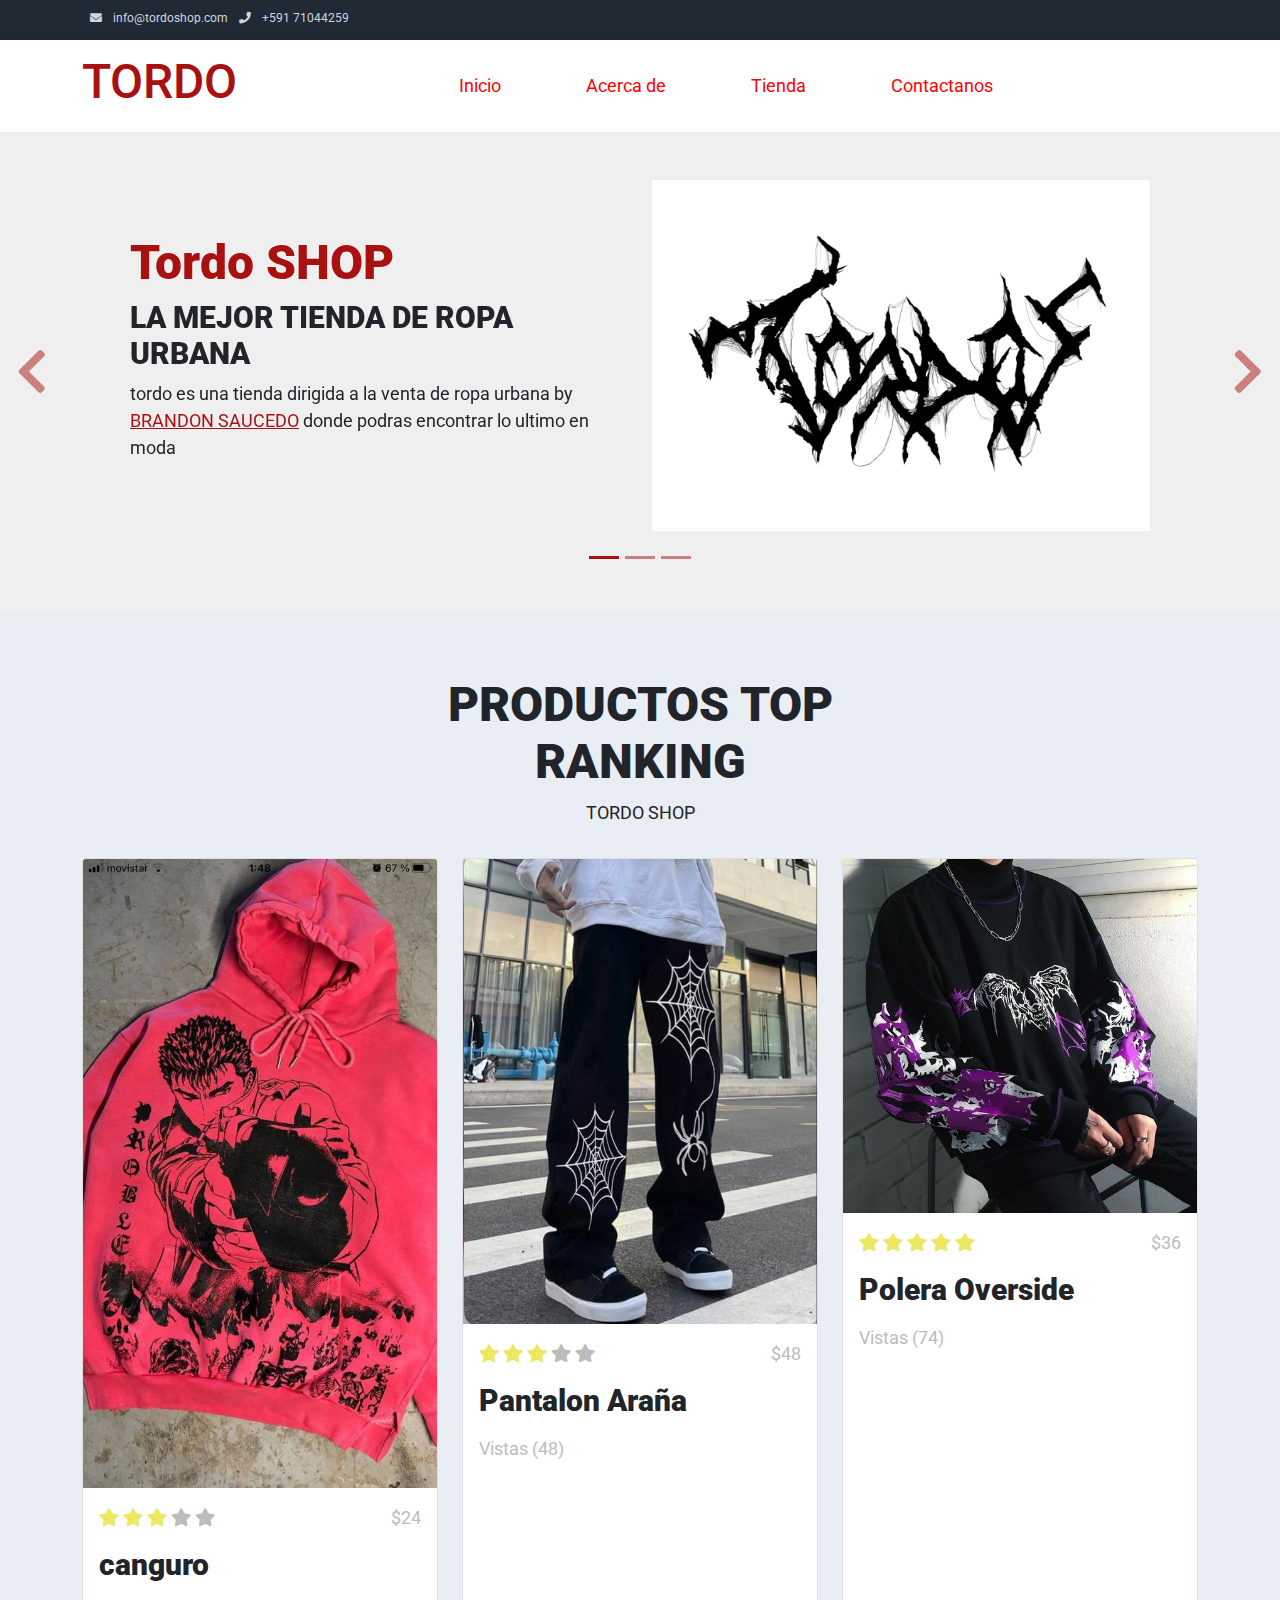
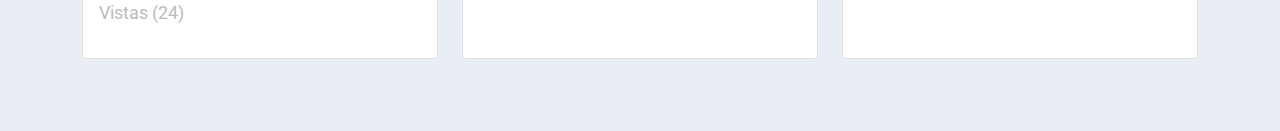
<file: actividad 2/index.html>
<!DOCTYPE html>
<html lang="en">

<head>
    <title>TORDO Shop</title>
    <meta charset="utf-8">
    <meta name="viewport" content="width=device-width, initial-scale=1">
<!-- logo-->
    <link rel="apple-touch-icon" href="assets/img/apple-icon.jpg">
    <link rel="shortcut icon" type="image/x-icon" href="assets/img/apple-icon.jpg">
<!-- estilo de pagina-->
    <link rel="stylesheet" href="assets/css/bootstrap.min.css">
    <link rel="stylesheet" href="assets/css/templatemo.css">
    <link rel="stylesheet" href="assets/css/custom.css">
    <link rel="stylesheet" href="https://fonts.googleapis.com/css2?family=Roboto:wght@100;200;300;400;500;700;900&display=swap">
    <link rel="stylesheet" href="assets/css/fontawesome.min.css">


</head>

<body>

    <!-- barra -->
    <nav class="navbar navbar-expand-lg bg-dark navbar-light d-none d-lg-block" id="templatemo_nav_top">
        <div class="container text-light">
            <div class="w-100 d-flex justify-content-between">
                <div>
                    <i class="fa fa-envelope mx-2"></i>
                    <a class="navbar-sm-brand text-light text-decoration-none" href="mailto:info@company.com">info@tordoshop.com</a>
                    <i class="fa fa-phone mx-2"></i>
                    <a class="navbar-sm-brand text-light text-decoration-none" href="https://wa.link/q2nle6">+591 71044259</a>
                </div>

            </div>
        </div>
    </nav>
    <!-- Close barra -->


    <!-- Header -->


    <nav class="navbar navbar-expand-lg navbar-light shadow">
        <div class="container d-flex justify-content-between align-items-center">

            <a class="navbar-brand text-success logo h1 align-self-center" href="index.html">
                TORDO
            </a>

            <button class="navbar-toggler border-0" type="button" data-bs-toggle="collapse" data-bs-target="#templatemo_main_nav" aria-controls="navbarSupportedContent" aria-expanded="false" aria-label="Toggle navigation">
                <span class="navbar-toggler-icon"></span>
            </button>

            <div class="align-self-center collapse navbar-collapse flex-fill  d-lg-flex justify-content-lg-between" id="templatemo_main_nav">
                <div class="flex-fill">
                    <ul class="nav navbar-nav d-flex justify-content-between mx-lg-auto">
                        <li class="nav-item">
                            <a class="nav-link" href="index.html">Inicio</a>
                        </li>
                        <li class="nav-item">
                            <a class="nav-link" href="about.html">Acerca de</a>
                        </li>
                        <li class="nav-item">
                            <a class="nav-link" href="tienda.html">Tienda</a>
                        </li>
                        <li class="nav-item">
                            <a class="nav-link" href="contact.html">Contactanos</a>
                        </li>
                    </ul>
                </div>
                <div class="navbar align-self-center d-flex">
                    <div class="d-lg-none flex-sm-fill mt-3 mb-4 col-7 col-sm-auto pr-3">
                        <div class="input-group">
                            <input type="text" class="form-control" id="inputMobileSearch" placeholder="Search ...">
                            <div class="input-group-text">
                                <i class="fa fa-fw fa-search"></i>
                            </div>
                        </div>
                    </div>
                </div>
              
            </div>

        </div>
    </nav>
  

    <!-- Modal -->

    <div class="modal fade bg-white" id="templatemo_search" tabindex="-1" role="dialog" aria-labelledby="exampleModalLabel" aria-hidden="true">
        <div class="modal-dialog modal-lg" role="document">
            <div class="w-100 pt-1 mb-5 text-right">
                <button type="button" class="btn-close" data-bs-dismiss="modal" aria-label="Close"></button>
            </div>
            <form action="" method="get" class="modal-content modal-body border-0 p-0">
                <div class="input-group mb-2">
                    <input type="text" class="form-control" id="inputModalSearch" name="q" placeholder="Search ...">
                    <button type="submit" class="input-group-text bg-success text-light">
                        <i class="fa fa-fw fa-search text-white"></i>
                    </button>
                </div>
            </form>
        </div>
    </div>



    <!-- BANNER-->
    <div id="template-mo-zay-hero-carousel" class="carousel slide" data-bs-ride="carousel">
        <ol class="carousel-indicators">
            <li data-bs-target="#template-mo-zay-hero-carousel" data-bs-slide-to="0" class="active"></li>
            <li data-bs-target="#template-mo-zay-hero-carousel" data-bs-slide-to="1"></li>
            <li data-bs-target="#template-mo-zay-hero-carousel" data-bs-slide-to="2"></li>
        </ol>
        <div class="carousel-inner">
            <div class="carousel-item active">
                <div class="container">
                    <div class="row p-5">
                        <div class="mx-auto col-md-8 col-lg-6 order-lg-last">
                            <img class="img-fluid" src="./assets/img/tordo.png" alt="">
                        </div>
                        <div class="col-lg-6 mb-0 d-flex align-items-center">
                            <div class="text-align-left align-self-center">
                                <h1 class="h1 text-success"><b>Tordo</b> SHOP</h1>
                                <h3 class="h2">LA MEJOR TIENDA DE ROPA URBANA</h3>
                                <p>
                                    tordo es una tienda dirigida a la venta de ropa urbana  by <a rel="sponsored" class="text-success" href="https://templatemo.com" target="_blank">BRANDON SAUCEDO</a>  
                                    donde podras encontrar lo ultimo en moda  <a rel="sponsored" class="text-success" href="https://stories.freepik.com/" target="_blank"></a>
                                    <a rel="sponsored" class="text-success" href="https://unsplash.com/" target="_blank"></a> 
                                    <a rel="sponsored" class="text-success" href="https://icons8.com/" target="_blank"></a>
                                </p>
                            </div>
                        </div>
                    </div>
                </div>
            </div>
            <div class="carousel-item">
                <div class="container">
                    <div class="row p-5">
                        <div class="mx-auto col-md-8 col-lg-6 order-lg-last">
                            <img class="img-fluid" src="./assets/img/conjunto.jpg" alt="">
                        </div>
                        <div class="col-lg-6 mb-0 d-flex align-items-center">
                            <div class="text-align-left">
                                <h1 class="h1">poleras con diseño de dark letering</h1>
                                <h3 class="h2">pantalones con estanpados </h3>
                                <p>
                                    la mejor ropa ambientada en la musica metal y trap. <strong></strong> con diseños 100% originales.
                                </p>
                            </div>
                        </div>
                    </div>
                </div>
            </div>
            <div class="carousel-item">
                <div class="container">
                    <div class="row p-5">
                        <div class="mx-auto col-md-8 col-lg-6 order-lg-last">
                            <img class="img-fluid" src="./assets/img/canguro.jpg" alt="">
                        </div>
                        <div class="col-lg-6 mb-0 d-flex align-items-center">
                            <div class="text-align-left">
                                <h1 class="h1">en stock el ultimo merchandising</h1>
                                <h3 class="h2">si quieres la ropa para el ultimo concierto solo en TORDO shop </h3>
                                <p>
                                    se hacen envios a todo el pais
                                </p>
                            </div>
                        </div>
                    </div>
                </div>
            </div>
        </div>
        <a class="carousel-control-prev text-decoration-none w-auto ps-3" href="#template-mo-zay-hero-carousel" role="button" data-bs-slide="prev">
            <i class="fas fa-chevron-left"></i>
        </a>
        <a class="carousel-control-next text-decoration-none w-auto pe-3" href="#template-mo-zay-hero-carousel" role="button" data-bs-slide="next">
            <i class="fas fa-chevron-right"></i>
        </a>
    </div>
    <!-- FIN DEL BANNER-->


    <!-- RANKING -->
    <section class="bg-light">
        <div class="container py-5">
            <div class="row text-center py-3">
                <div class="col-lg-6 m-auto">
                    <h1 class="h1">PRODUCTOS TOP RANKING</h1>
                    <p>
                       TORDO SHOP
                    </p>
                </div>
            </div>
            <div class="row">
                <div class="col-12 col-md-4 mb-4">
                    <div class="card h-100">
                        <a href="tienda.html">
                            <img src="./assets/img/canguro 3 2.jpg" class="card-img-top" alt="...">
                        </a>
                        <div class="card-body">
                            <ul class="list-unstyled d-flex justify-content-between">
                                <li>
                                    <i class="text-warning fa fa-star"></i>
                                    <i class="text-warning fa fa-star"></i>
                                    <i class="text-warning fa fa-star"></i>
                                    <i class="text-muted fa fa-star"></i>
                                    <i class="text-muted fa fa-star"></i>
                                </li>
                                <li class="text-muted text-right">$24</li>
                            </ul>
                            <a href="tienda.html" class="h2 text-decoration-none text-dark">canguro</a>
                            <p class="card-text">
                                 
                            </p>
                            <p class="text-muted">Vistas (24)</p>
                        </div>
                    </div>
                </div>
                <div class="col-12 col-md-4 mb-4">
                    <div class="card h-100">
                        <a href="tienda.html">
                            <img src="./assets/img/cata3.jpg" class="card-img-top" alt="...">
                        </a>
                        <div class="card-body">
                            <ul class="list-unstyled d-flex justify-content-between">
                                <li>
                                    <i class="text-warning fa fa-star"></i>
                                    <i class="text-warning fa fa-star"></i>
                                    <i class="text-warning fa fa-star"></i>
                                    <i class="text-muted fa fa-star"></i>
                                    <i class="text-muted fa fa-star"></i>
                                </li>
                                <li class="text-muted text-right">$48</li>
                            </ul>
                            <a href="tienda.html" class="h2 text-decoration-none text-dark">Pantalon Araña</a>
                            <p class="card-text">
                                 
                            </p>
                            <p class="text-muted">Vistas (48)</p>
                        </div>
                    </div>
                </div>
                <div class="col-12 col-md-4 mb-4">
                    <div class="card h-100">
                        <a href="tienda.html">
                            <img src="./assets/img/cata4.jpg" class="card-img-top" alt="...">
                        </a>
                        <div class="card-body">
                            <ul class="list-unstyled d-flex justify-content-between">
                                <li>
                                    <i class="text-warning fa fa-star"></i>
                                    <i class="text-warning fa fa-star"></i>
                                    <i class="text-warning fa fa-star"></i>
                                    <i class="text-warning fa fa-star"></i>
                                    <i class="text-warning fa fa-star"></i>
                                </li>
                                <li class="text-muted text-right">$36</li>
                            </ul>
                            <a href="tienda.html" class="h2 text-decoration-none text-dark">Polera Overside</a>
                            <p class="card-text">
                                 
                            </p>
                            <p class="text-muted">Vistas (74)</p>
                        </div>
                    </div>
                </div>
            </div>
        </div>
    </section>
   

    <!-- Script -->
    <script src="assets/js/jquery-1.11.0.min.js"></script>
    <script src="assets/js/jquery-migrate-1.2.1.min.js"></script>
    <script src="assets/js/bootstrap.bundle.min.js"></script>
    <script src="assets/js/templatemo.js"></script>
    <script src="assets/js/custom.js"></script>
    <!-- Script -->
</body>

</html>
</file>
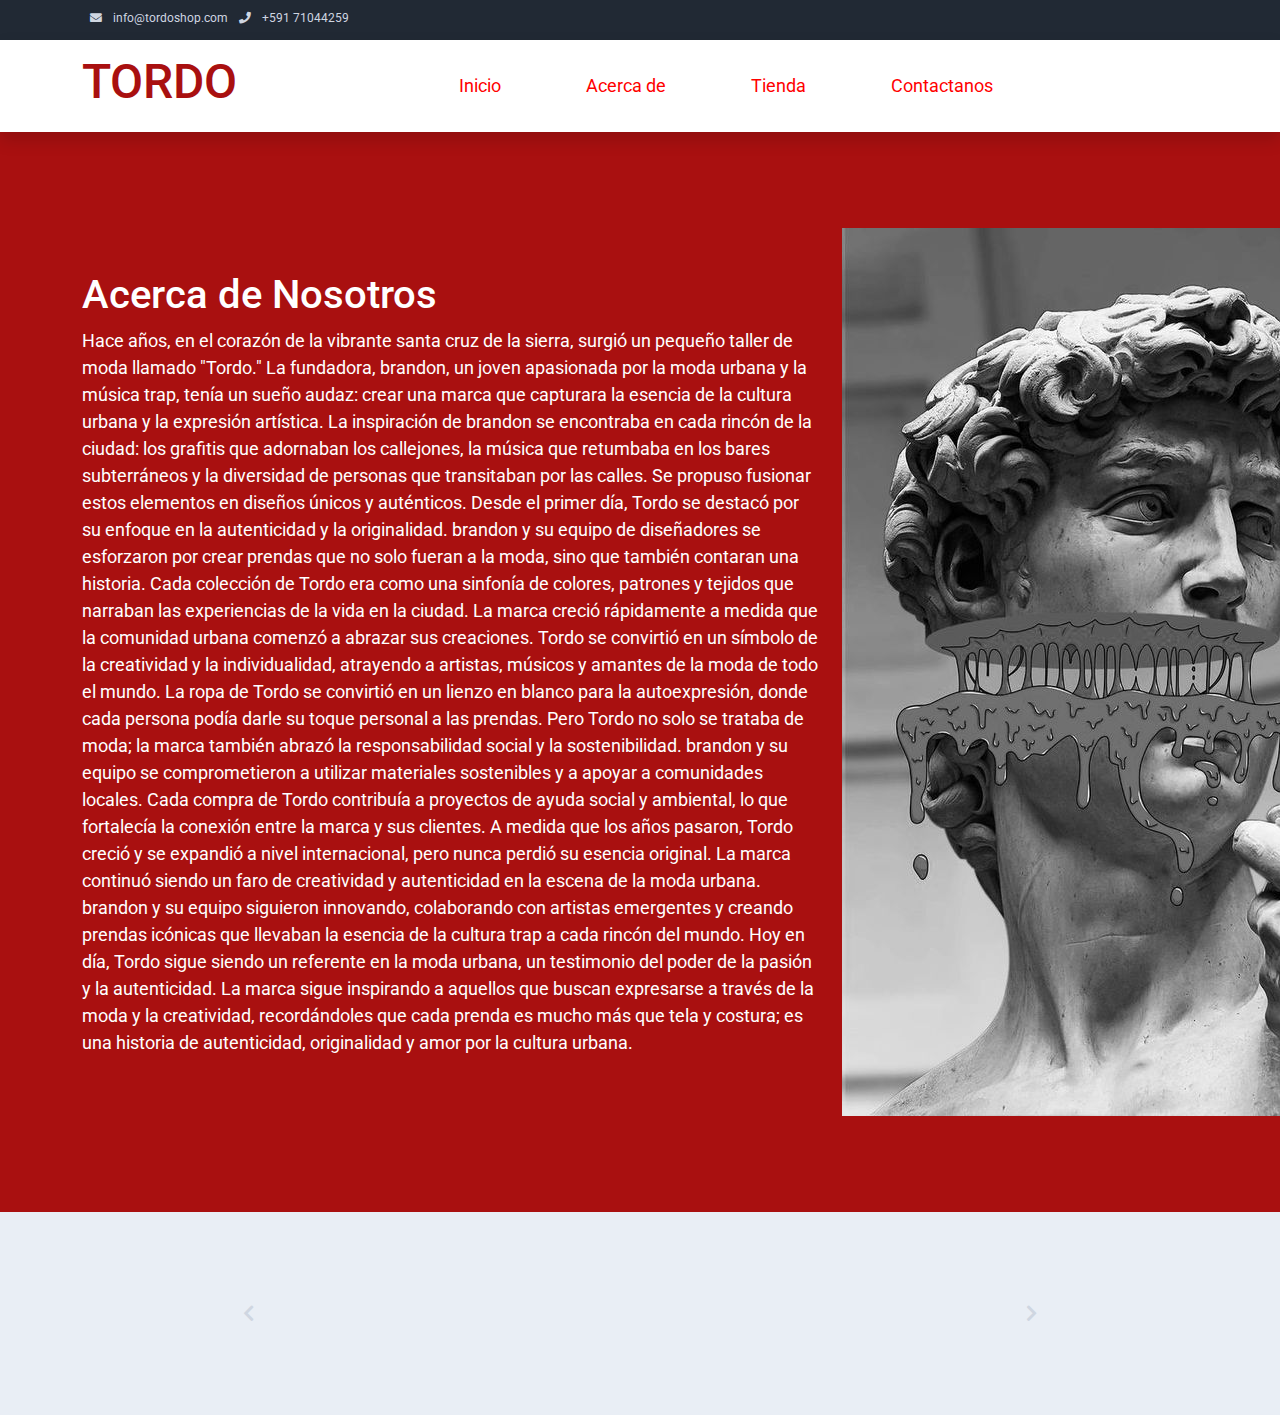
<file: actividad 2/about.html>
<!DOCTYPE html>
<html lang="en">

<head>
    <title>TORDO Shop - Acerca de</title>
    <meta charset="utf-8">
    <meta name="viewport" content="width=device-width, initial-scale=1">

    <link rel="apple-touch-icon" href="assets/img/apple-icon.jpg">
    <link rel="shortcut icon" type="image/x-icon" href="assets/img/apple-icon.jpg">

    <link rel="stylesheet" href="assets/css/bootstrap.min.css">
    <link rel="stylesheet" href="assets/css/templatemo.css">
    <link rel="stylesheet" href="assets/css/custom.css">

    <!-- Load fonts style after rendering the layout styles -->
    <link rel="stylesheet" href="https://fonts.googleapis.com/css2?family=Roboto:wght@100;200;300;400;500;700;900&display=swap">
    <link rel="stylesheet" href="assets/css/fontawesome.min.css">
<!--
    


-->
</head>

<body>
    <!-- Start Top Nav -->
    <nav class="navbar navbar-expand-lg bg-dark navbar-light d-none d-lg-block" id="templatemo_nav_top">
        <div class="container text-light">
            <div class="w-100 d-flex justify-content-between">
                <div>
                    <i class="fa fa-envelope mx-2"></i>
                    <a class="navbar-sm-brand text-light text-decoration-none" href="mailto:info@company.com">info@tordoshop.com</a>
                    <i class="fa fa-phone mx-2"></i>
                    <a class="navbar-sm-brand text-light text-decoration-none" href="https://wa.link/q2nle6">+591 71044259</a>
                </div>
            </div>
        </div>
    </nav>
    <!-- Close Top Nav -->


    <!-- Header -->
    <nav class="navbar navbar-expand-lg navbar-light shadow">
        <div class="container d-flex justify-content-between align-items-center">

            <a class="navbar-brand text-success logo h1 align-self-center" href="index.html">
               TORDO
            </a>

            <button class="navbar-toggler border-0" type="button" data-bs-toggle="collapse" data-bs-target="#templatemo_main_nav" aria-controls="navbarSupportedContent" aria-expanded="false" aria-label="Toggle navigation">
                <span class="navbar-toggler-icon"></span>
            </button>

            <div class="align-self-center collapse navbar-collapse flex-fill  d-lg-flex justify-content-lg-between" id="templatemo_main_nav">
                <div class="flex-fill">
                    <ul class="nav navbar-nav d-flex justify-content-between mx-lg-auto">
                        <li class="nav-item">
                            <a class="nav-link" href="index.html">Inicio</a>
                        </li>
                        <li class="nav-item">
                            <a class="nav-link" href="about.html">Acerca de</a>
                        </li>
                        <li class="nav-item">
                            <a class="nav-link" href="tienda.html">Tienda</a>
                        </li>
                        <li class="nav-item">
                            <a class="nav-link" href="contact.html">Contactanos</a>
                        </li>
                    </ul>
                </div>
                <div class="navbar align-self-center d-flex">
                    <div class="d-lg-none flex-sm-fill mt-3 mb-4 col-7 col-sm-auto pr-3">
                        <div class="input-group">
                            <input type="text" class="form-control" id="inputMobileSearch" placeholder="Search ...">
                            <div class="input-group-text">
                                <i class="fa fa-fw fa-search"></i>
                            </div>
                        </div>
                    </div>
                   
                </div>
            </div>

        </div>
    </nav>
    <!-- Close Header -->

    <!-- Modal -->
    <div class="modal fade bg-white" id="templatemo_search" tabindex="-1" role="dialog" aria-labelledby="exampleModalLabel" aria-hidden="true">
        <div class="modal-dialog modal-lg" role="document">
            <div class="w-100 pt-1 mb-5 text-right">
                <button type="button" class="btn-close" data-bs-dismiss="modal" aria-label="Close"></button>
            </div>
            <form action="" method="get" class="modal-content modal-body border-0 p-0">
                <div class="input-group mb-2">
                    <input type="text" class="form-control" id="inputModalSearch" name="q" placeholder="Search ...">
                    <button type="submit" class="input-group-text bg-success text-light">
                        <i class="fa fa-fw fa-search text-white"></i>
                    </button>
                </div>
            </form>
        </div>
    </div>



    <section class="bg-success py-5">
        <div class="container">
            <div class="row align-items-center py-5">
                <div class="col-md-8 text-white">
                    <h1>Acerca de Nosotros</h1>
                    <p>
                        Hace años, en el corazón de la vibrante santa cruz de la sierra, surgió un pequeño taller de moda llamado "Tordo." La fundadora, brandon, un joven apasionada por la moda urbana y la música trap, tenía un sueño audaz: crear una marca que capturara la esencia de la cultura urbana y la expresión artística.

La inspiración de brandon se encontraba en cada rincón de la ciudad: los grafitis que adornaban los callejones, la música que retumbaba en los bares subterráneos y la diversidad de personas que transitaban por las calles. Se propuso fusionar estos elementos en diseños únicos y auténticos.

Desde el primer día, Tordo se destacó por su enfoque en la autenticidad y la originalidad. brandon y su equipo de diseñadores se esforzaron por crear prendas que no solo fueran a la moda, sino que también contaran una historia. Cada colección de Tordo era como una sinfonía de colores, patrones y tejidos que narraban las experiencias de la vida en la ciudad.

La marca creció rápidamente a medida que la comunidad urbana comenzó a abrazar sus creaciones. Tordo se convirtió en un símbolo de la creatividad y la individualidad, atrayendo a artistas, músicos y amantes de la moda de todo el mundo. La ropa de Tordo se convirtió en un lienzo en blanco para la autoexpresión, donde cada persona podía darle su toque personal a las prendas.

Pero Tordo no solo se trataba de moda; la marca también abrazó la responsabilidad social y la sostenibilidad. brandon y su equipo se comprometieron a utilizar materiales sostenibles y a apoyar a comunidades locales. Cada compra de Tordo contribuía a proyectos de ayuda social y ambiental, lo que fortalecía la conexión entre la marca y sus clientes.

A medida que los años pasaron, Tordo creció y se expandió a nivel internacional, pero nunca perdió su esencia original. La marca continuó siendo un faro de creatividad y autenticidad en la escena de la moda urbana. brandon y su equipo siguieron innovando, colaborando con artistas emergentes y creando prendas icónicas que llevaban la esencia de la cultura trap a cada rincón del mundo.

Hoy en día, Tordo sigue siendo un referente en la moda urbana, un testimonio del poder de la pasión y la autenticidad. La marca sigue inspirando a aquellos que buscan expresarse a través de la moda y la creatividad, recordándoles que cada prenda es mucho más que tela y costura; es una historia de autenticidad, originalidad y amor por la cultura urbana.
                    </p>
                </div>
                <div class="col-md-4">
                    <img src="assets/img/deaah.jpg" alt="About Hero">
                </div>
            </div>
        </div>
    </section>
    <!-- Close Banner -->

    

    <!-- Start Brands -->
    <section class="bg-light py-5">
        <div class="container my-4">
            <div class="row text-center py-3">

                <div class="col-lg-9 m-auto tempaltemo-carousel">
                    <div class="row d-flex flex-row">
                        <!--Controls-->
                        <div class="col-1 align-self-center">
                            <a class="h1" href="#templatemo-slide-brand" role="button" data-bs-slide="prev">
                                <i class="text-light fas fa-chevron-left"></i>
                            </a>
                        </div>
                        <!--End Controls-->

                        <!--Carousel Wrapper-->
                        <div class="col">
                            <div class="carousel slide carousel-multi-item pt-2 pt-md-0" id="templatemo-slide-brand" data-bs-ride="carousel">
                                <!--Slides-->
                                <div class="carousel-inner product-links-wap" role="listbox">

                                    <!--First slide-->
                                    
                                    <!--End Third slide-->

                                </div>
                                <!--End Slides-->
                            </div>
                        </div>
                        <!--End Carousel Wrapper-->

                        <!--Controls-->
                        <div class="col-1 align-self-center">
                            <a class="h1" href="#templatemo-slide-brand" role="button" data-bs-slide="next">
                                <i class="text-light fas fa-chevron-right"></i>
                            </a>
                        </div>
                        <!--End Controls-->
                    </div>
                </div>
            </div>
        </div>
    </section>
    <!--End Brands-->


    <!-- Start Footer -->
    
    <!-- End Footer -->

    <!-- Start Script -->
    <script src="assets/js/jquery-1.11.0.min.js"></script>
    <script src="assets/js/jquery-migrate-1.2.1.min.js"></script>
    <script src="assets/js/bootstrap.bundle.min.js"></script>
    <script src="assets/js/templatemo.js"></script>
    <script src="assets/js/custom.js"></script>
    <!-- End Script -->
</body>

</html>
</file>
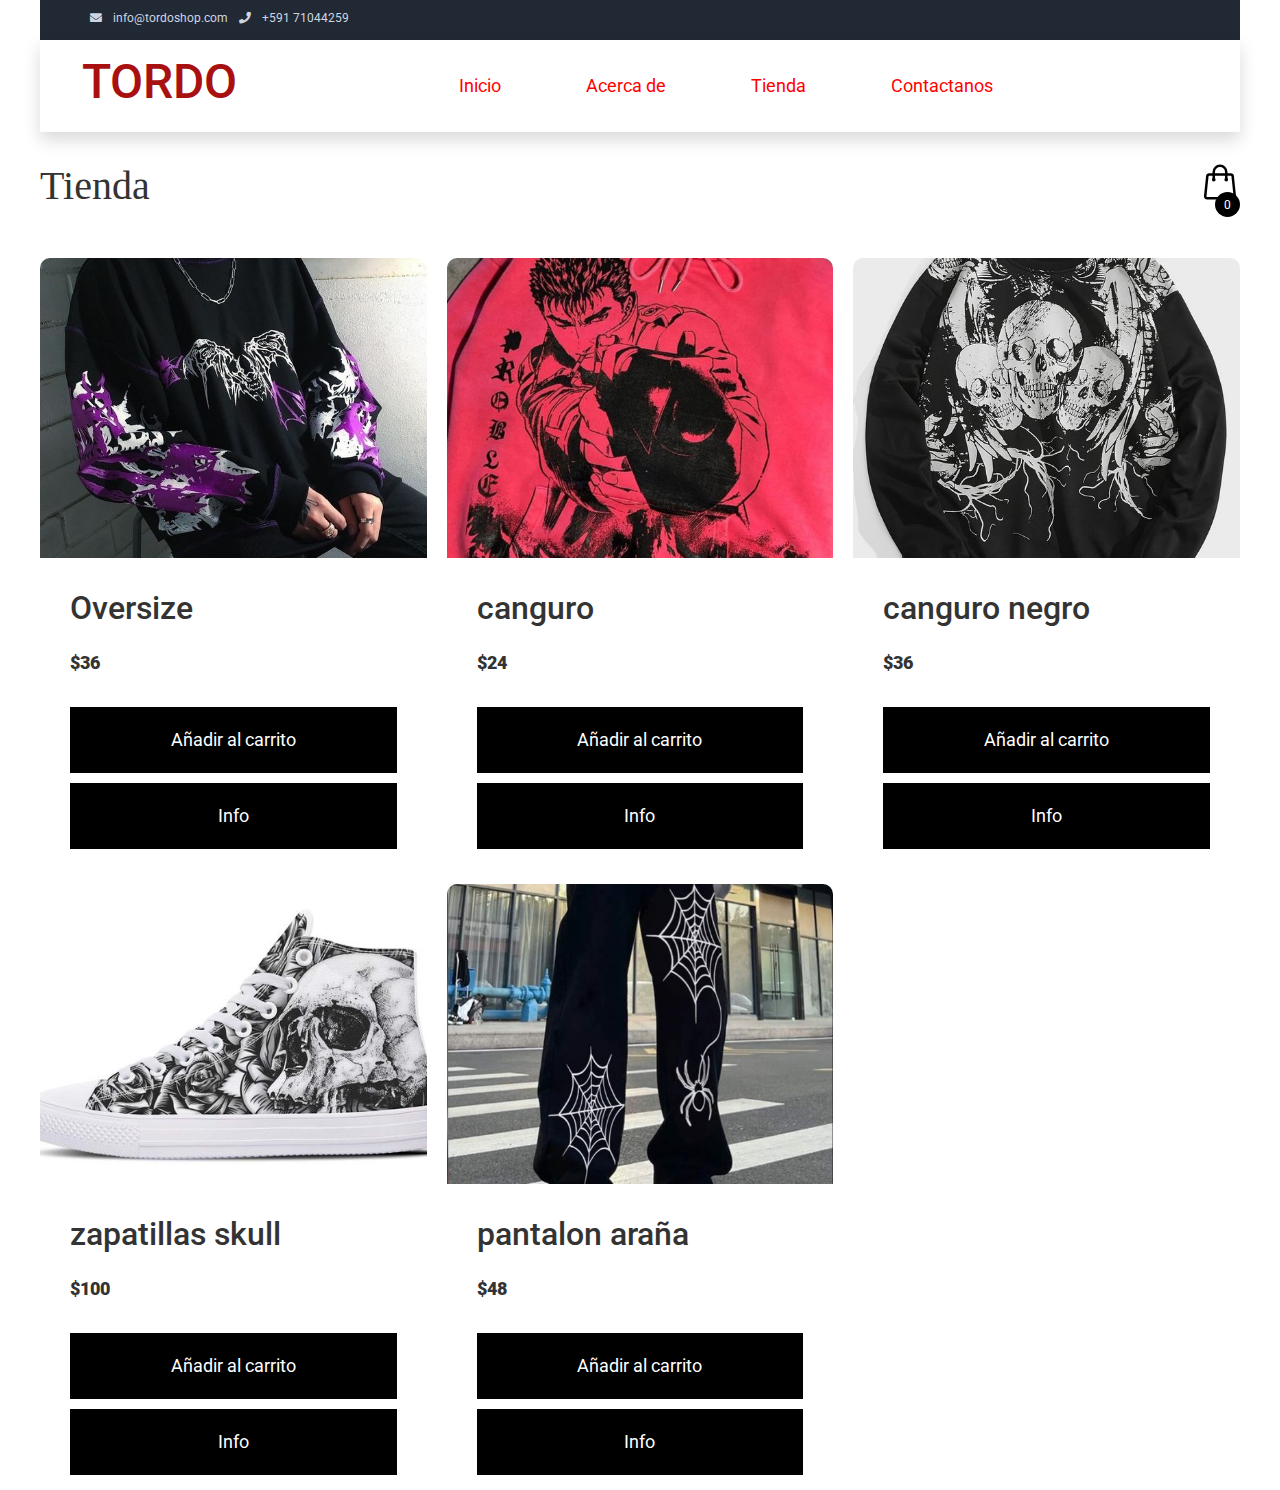
<file: actividad 2/tienda.html>
<!DOCTYPE html>
<html lang="en">
	<head>
		<meta charset="UTF-8" />
		<meta http-equiv="X-UA-Compatible" content="IE=edge" />
		<meta
			name="viewport"
			content="width=device-width, initial-scale=1.0"
		/>
		<!-- LINKS DE CSS-->
		<title>tordo</title>
		<link rel="stylesheet" href="assets/css/bootstrap.min.css">
		<link rel="stylesheet" href="assets/css/templatemo.css">
		<link rel="stylesheet" href="https://fonts.googleapis.com/css2?family=Roboto:wght@100;200;300;400;500;700;900&display=swap">
		<link rel="stylesheet" href="assets/css/fontawesome.min.css">
		
		<link rel="stylesheet" href="assets/css/tienda.css" />
	</head>
	<body>
		<!-- BARRA-->
		<nav class="navbar navbar-expand-lg bg-dark navbar-light d-none d-lg-block" id="templatemo_nav_top">
			<div class="container text-light">
				<div class="w-100 d-flex justify-content-between">
					<div>
						<i class="fa fa-envelope mx-2"></i>
						<a class="navbar-sm-brand text-light text-decoration-none" href="mailto:info@company.com">info@tordoshop.com</a>
						<i class="fa fa-phone mx-2"></i>
						<a class="navbar-sm-brand text-light text-decoration-none" href="https://wa.link/q2nle6">+591 71044259</a>
					</div>

				</div>
			</div>
		</nav>
		<nav class="navbar navbar-expand-lg navbar-light shadow">
			<div class="container d-flex justify-content-between align-items-center">
	
				<a class="navbar-brand text-success logo h1 align-self-center" href="index.html">
				   TORDO
				</a>
	
				<button class="navbar-toggler border-0" type="button" data-bs-toggle="collapse" data-bs-target="#templatemo_main_nav" aria-controls="navbarSupportedContent" aria-expanded="false" aria-label="Toggle navigation">
					<span class="navbar-toggler-icon"></span>
				</button>
	
				<div class="align-self-center collapse navbar-collapse flex-fill  d-lg-flex justify-content-lg-between" id="templatemo_main_nav">
					<div class="flex-fill">
						<ul class="nav navbar-nav d-flex justify-content-between mx-lg-auto">
							<li class="nav-item">
								<a class="nav-link" href="index.html">Inicio</a>
							</li>
							<li class="nav-item">
								<a class="nav-link" href="about.html">Acerca de</a>
							</li>
							<li class="nav-item">
								<a class="nav-link" href="tienda.html">Tienda</a>
							</li>
							<li class="nav-item">
								<a class="nav-link" href="contact.html">Contactanos</a>
							</li>
						</ul>
					</div>
					<div class="navbar align-self-center d-flex">
						<div class="d-lg-none flex-sm-fill mt-3 mb-4 col-7 col-sm-auto pr-3">
							<div class="input-group">
								<input type="text" class="form-control" id="inputMobileSearch" placeholder="Search ...">
								<div class="input-group-text">
									<i class="fa fa-fw fa-search"></i>
								</div>
							</div>
						</div>

					</div>
				</div>
	
			</div>
		</nav>	
		<!-- Close Header -->
	
		<!-- Modal -->
		<div class="modal fade bg-white" id="templatemo_search" tabindex="-1" role="dialog" aria-labelledby="exampleModalLabel" aria-hidden="true">
			<div class="modal-dialog modal-lg" role="document">
				<div class="w-100 pt-1 mb-5 text-right">
					<button type="button" class="btn-close" data-bs-dismiss="modal" aria-label="Close"></button>
				</div>
				<form action="" method="get" class="modal-content modal-body border-0 p-0">
					<div class="input-group mb-2">
						<input type="text" class="form-control" id="inputModalSearch" name="q" placeholder="Search ...">
						<button type="submit" class="input-group-text bg-success text-light">
							<i class="fa fa-fw fa-search text-white"></i>
						</button>
					</div>
				</form>
			</div>
		</div>
		<header>
			<!-- CONTENIDO DE TIENDA-->
			<h1>Tienda</h1>

			<div class="container-icon">
				<div class="container-cart-icon">
					<svg
						xmlns="http://www.w3.org/2000/svg"
						fill="none"
						viewBox="0 0 24 24"
						stroke-width="1.5"
						stroke="currentColor"
						class="icon-cart"
					>
						<path
							stroke-linecap="round"
							stroke-linejoin="round"
							d="M15.75 10.5V6a3.75 3.75 0 10-7.5 0v4.5m11.356-1.993l1.263 12c.07.665-.45 1.243-1.119 1.243H4.25a1.125 1.125 0 01-1.12-1.243l1.264-12A1.125 1.125 0 015.513 7.5h12.974c.576 0 1.059.435 1.119 1.007zM8.625 10.5a.375.375 0 11-.75 0 .375.375 0 01.75 0zm7.5 0a.375.375 0 11-.75 0 .375.375 0 01.75 0z"
						/>
					</svg>
					<div class="count-products">
						<span id="contador-productos">0</span>
					</div>
				</div>

				<div class="container-cart-products hidden-cart">
					<div class="row-product hidden">
						<div class="cart-product">
                            
							<div class="info-cart-product">
								
								<span class="cantidad-producto-carrito">1</span>
								<p class="titulo-producto-carrito">Oversize</p>
								<span class="precio-producto-carrito">$80</span>
                                
							</div>
							
							<svg
								xmlns="http://www.w3.org/2000/svg"
								fill="none"
								viewBox="0 0 24 24"
								stroke-width="1.5"
								stroke="currentColor"
								class="icon-close"
							>
								<path
									stroke-linecap="round"
									stroke-linejoin="round"
									d="M6 18L18 6M6 6l12 12"
								/>
							</svg>
						</div>
					</div>

					<div class="cart-total hidden">
						<h3>Total:</h3>
						<span class="total-pagar">$200</span>
						<button class="btn-comprar">Comprar</button>
					</div>
					<p class="cart-empty">El carrito está vacío</p>
				</div>
			</div>
		</header>
		<div class="container-items">
			<div class="item">
				<figure>
					<img
						src="assets/img/cata4.jpg"
						alt="producto"
					/>
				</figure>
				<div class="info-product">
					<h2>Oversize</h2>
					<p class="price">$36</p>
					<button class="btn-add-cart">Añadir al carrito</button>
					<button class="btn-info" data-product="Oversize">Info</button>
					
				</div>
			</div>
			<div class="item">
				<figure>
					<img
						src="assets/img/canguro 3 2.jpg"
						alt="producto"
					/>
				</figure>
				<div class="info-product">
					<h2>canguro</h2>
					<p class="price">$24</p>
					<button class="btn-add-cart">Añadir al carrito</button>
					<button class="btn-info" data-product="canguro">Info</button>
				</div>
			</div>
			<div class="item">
				<figure>
					<img
						src="assets/img/canguro2.jpg"
						alt="producto"
					/>
				</figure>
				<div class="info-product">
					<h2>canguro negro</h2>
					<p class="price">$36</p>
					<button class="btn-add-cart">Añadir al carrito</button>
					<button class="btn-info" data-product="canguro2">Info</button>
				</div>
			</div>
			<div class="item">
				<figure>
					<img
						src="assets/img/zapas.jpg"
						alt="producto"
					/>
				</figure>
				<div class="info-product">
					<h2>zapatillas skull</h2>
					<p class="price">$100</p>
					<button class="btn-add-cart">Añadir al carrito</button>
					<button class="btn-info" data-product="zapas">Info</button>
				</div>
			</div>
			<div class="item">
				<figure>
					<img
						src="assets/img/cata3.jpg"
						alt="producto"
					/>
				</figure>
				<div class="info-product">
					<h2>pantalon araña</h2>
					<p class="price">$48</p>
					<button class="btn-add-cart">Añadir al carrito</button>
					<!-- ID PARA PRODUCTO -->
					<button class="btn-info" data-product="pantalon-araña">Info</button>
				</div>
			</div>
<!-- Formulario en el modal -->
<!-- ID PARA MODAL -->
<div id="modal-pantalon-araña" class="modal">
    <div class="modal-content">
        <span class="close">&times;</span>
		<!-- ID PARA FROMULARIO -->
        <div id="pantalon-araña-form" class="hidden-form">
            <!-- Contenido del formulario -->
			<form class="formulario-producto">
				<p class="producto-precio">pantalon araña</p>
                <div class="text-center">
                    <img src="assets/img/cata3.jpg" alt="pantalon-araña" class="producto-imagen">
                </div>
                <p class="producto-precio">Precio: $48</p>
                <p class="producto-descripcion">Descripción: "Este pantalón araña es una pieza de moda única que combina estilo y comodidad de una manera excepcional. Inspirado en la estética de las arañas y su intrincada red de telarañas, este pantalón presenta un diseño innovador que cautiva la atención de todos los presentes. Confeccionado con tejidos de alta calidad, este pantalón ofrece una sensación de suavidad y ligereza al usarlo. Su corte moderno y ajustado realza la silueta, mientras que su estampado de telaraña añade un toque de misterio y sofisticación. Perfecto para ocasiones casuales o para destacar en eventos nocturnos, este pantalón araña te brinda un estilo único y audaz que no pasará desapercibido."</p>
			</form>
        </div>
    </div>
</div>
<div id="modal-Oversize" class="modal">
    <div class="modal-content">
        <span class="close">&times;</span>
        <div id="Oversize-form" class="hidden-form">
            <!-- Contenido del formulario -->
			<form class="formulario-producto">
				<p class="producto-precio">canguro oversize</p>
                <div class="text-center">
                    <img src="assets/img/cata4.jpg" alt="Oversize" class="producto-imagen">
                </div>
                <p class="producto-precio">Precio: $36</p>
                <p class="producto-descripcion">Descripción: "Este oversize inspirado en el manga Berserk es una pieza única que captura la esencia oscura y épica de la obra. Confeccionado con materiales de alta calidad y un diseño vanguardista, este oversize te brinda un estilo audaz y distintivo. Su diseño extragrande y holgado ofrece una comodidad incomparable, mientras que su estampado impactante evoca la atmósfera única de Berserk. Con detalles cuidadosamente elaborados y una atención meticulosa a los acabados, este oversize es una declaración de moda que no pasará desapercibida. Ya sea que desees expresar tu amor por el manga o simplemente busques un look urbano y llamativo, este oversize de Berserk es la elección perfecta para destacar en cualquier ocasión."</p>
			</form>
        </div>
    </div>
</div>
			
<div id="modal-canguro" class="modal">
    <div class="modal-content">
        <span class="close">&times;</span>
        <div id="canguro-form" class="hidden-form">
            <!-- Contenido del formulario -->
			<form class="formulario-producto">
				<p class="producto-precio">canguro</p>
                <div class="text-center">
                    <img src="assets/img/canguro 3 2.jpg" alt="canguro" class="producto-imagen">
                </div>
                <p class="producto-precio">Precio: $24</p>
                <p class="producto-descripcion">Descripción: "Este canguro es el accesorio perfecto para tus actividades diarias. Con un diseño versátil y funcional, este canguro te ofrece comodidad y estilo en cada paso que des. Su diseño ligero y compacto te permite llevar tus pertenencias esenciales de forma cómoda y práctica, mientras que su construcción duradera garantiza una larga vida útil. Con múltiples compartimentos y un diseño ergonómico, este canguro se adapta perfectamente a tus necesidades diarias, ya sea para pasear por la ciudad, hacer deporte o viajar. Disponible en una variedad de colores, este canguro es el complemento ideal para cualquier outfit casual. ¡Hazlo parte de tu estilo urbano y lleva contigo todo lo que necesitas con facilidad y estilo!"</p>
			</form>	
        </div>
    </div>
</div>
<div id="modal-zapas" class="modal">
    <div class="modal-content">
        <span class="close">&times;</span>
        <div id="zapas-form" class="hidden-form">
            <!-- Contenido del formulario -->
			<form class="formulario-producto">
				<p class="producto-precio">zapatillas skull</p>
                <div class="text-center">
                    <img src="assets/img/zapas.jpg" alt="zapas" class="producto-imagen">
                </div>
                <p class="producto-precio">Precio: $100</p>
                <p class="producto-descripcion">Descripción: "Las zapatillas 'Skull' son el complemento perfecto para tu estilo urbano. Confeccionadas con materiales de alta calidad y un diseño moderno, estas zapatillas destacan por su comodidad y durabilidad. Su suela resistente y su amortiguación proporcionan un paso seguro y cómodo en cualquier terreno. Ya sea para un día de paseo por la ciudad o para tus sesiones de entrenamiento, las zapatillas 'Skull' son la elección ideal para destacar con estilo y confort."</p>
			</form>	
        </div>
    </div>
</div>
<div id="modal-canguro2" class="modal">
    <div class="modal-content">
        <span class="close">&times;</span>
        <div id="canguro2-form" class="hidden-form">
            <!-- Contenido del formulario -->
           <form class="formulario-producto">
			<p class="producto-precio">canguro negro skull</p>
                <div class="text-center">
                    <img src="assets/img/canguro2.jpg" alt="canguro2" class="producto-imagen">
                </div>
                <p class="producto-precio">Precio: $36</p>
                <p class="producto-descripcion">Descripción: "Este canguro negro con calaveras es la combinación perfecta entre estilo y actitud. Con un diseño único que destaca por sus estampados de calaveras, este canguro añade un toque de rebeldía a tu look urbano. Fabricado con materiales de alta calidad, ofrece comodidad y resistencia para acompañarte en tus aventuras diarias. Su amplio espacio y múltiples compartimentos te permiten llevar tus pertenencias de forma organizada y segura. Sé el centro de atención con este canguro que refleja tu personalidad audaz y auténtica."</p>
			</form>	
		</div>
    </div>
</div>
			
		</div>
	<!-- SCRIPT-->
		<script src="assets/js/tienda.js"></script>
		<script src="assets/js/bootstrap.bundle.min.js"></script>
	</body>
</html>
</file>
<file: actividad 2/assets/css/templatemo.css>
/*

TemplateMo 559 Zay Shop

https://templatemo.com/tm-559-zay-shop

---------------------------------------------
Table of contents
------------------------------------------------
1. Typography
2. General
3. Nav
4. Hero Carousel
5. Accordion
6. Shop
7. Product
8. Carousel Hero
9. Carousel Brand
10. Services
11. Contact map
12. Footer
13. Small devices (landscape phones, 576px and up)
14. Medium devices (tablets, 768px and up)
15. Large devices (desktops, 992px and up)
16. Extra large devices (large desktops, 1200px and up)
--------------------------------------------- */




/* Typography */
body, ul, li, p, a, label, input, div {
  font-family: 'Roboto', sans-serif;
  font-size: 18px !important;
  font-weight: 1500 !important;
}
.h1 {
  font-family: 'Roboto', sans-serif;
  font-size: 48px !important;
  font-weight: 1000 !important;
}
.h2 {
  font-family: 'Roboto', sans-serif;
  font-size: 30px !important;
  font-weight: 1000;
}
.h3 {
  font-family: 'Roboto', sans-serif;
  font-size: 22px !important;
}
/* General */
.logo { font-weight: 500 !important;}
.text-warning {  color: #ede861 !important;}
.text-muted { color: #bcbcbc !important;}
.text-success { color: #a91010 !important;}
.text-light { color: #cfd6e1 !important;}

.bg-dark { background-color: #212934 !important;}
.bg-light { background-color: #e9eef5 !important;}
.bg-black { background-color: #1d242d !important;}
.bg-success { background-color: #a91010!important;}
.btn-success {
  background-color: #a91010 !important;
  border-color: #565aae !important;
}
.pagination .page-link:hover {color: #000;}
.pagination .page-link:hover, .pagination .page-link.active {
  background-color: #a91010;
  color: #fff;
}
/* Nav */
#templatemo_nav_top { min-height: 40px;}
#templatemo_nav_top * { font-size: .9em !important;}

#templatemo_main_nav a { color: #ff0000;}
#templatemo_main_nav a:hover { color: #a91010;}
#templatemo_main_nav .navbar .nav-icon { margin-right: 20px;}

/* Hero Carousel */
#template-mo-zay-hero-carousel { background: #efefef !important;}
/* Accordion */
.templatemo-accordion a { color: #000;}
.templatemo-accordion a:hover { color: #333d4a;}
/* Shop */
.shop-top-menu a:hover { color: #a91010 !important;}
/* Product */
.product-box {
  text-align: center; /* Centra el contenido horizontalmente */
  padding: 5px;
}

.product-box h5, .product-box h2 {
  font-size: 18px; /* Tamaño del texto */
  font-weight: 600; /* Grosor del texto */
  color: #ffffff; /* Color del texto blanco */
  margin: 0; /* Elimina el margen superior e inferior del texto */
}
.product-wap { box-shadow: 0px 5px 10px 0px rgba(0, 0, 0, 0.10);}
.product-wap .product-color-dot.color-dot-red { background:#f71515;}
.product-wap .product-color-dot.color-dot-blue { background:#6db4fe;}
.product-wap .product-color-dot.color-dot-black { background:#000000;}
.product-wap .product-color-dot.color-dot-light { background:#e0e0e0;}
.product-wap .product-color-dot.color-dot-green { background:#a91010;}
.card.product-wap .card .product-overlay {
  background: rgba(0,0,0,.2);
  visibility: hidden;
  opacity: 0;
  transition: .3s;
}
.card.product-wap:hover .card .product-overlay {
  visibility: visible;
  opacity: 1;
}
.card.product-wap a { color: #000;}
#carousel-related-product .slick-slide:focus { outline: none !important;}
#carousel-related-product .slick-dots li button:before {
  font-size: 15px;
  margin-top: 20px;
}
/* Brand */
.brand-img {
  filter: grayscale(100%);
  opacity: 0.5;
  transition: .5s;
}
.brand-img:hover {
  filter: grayscale(0%);
  opacity: 1;
}
/* Carousel Hero */
#template-mo-zay-hero-carousel .carousel-indicators li {
  margin-top: -50px;
  background-color: #a91010;
}
#template-mo-zay-hero-carousel .carousel-control-next i,
#template-mo-zay-hero-carousel .carousel-control-prev i {
  color:#a91010 !important;
  font-size: 2.8em !important;
}
/* Carousel Brand */
.tempaltemo-carousel .h1 {
  font-size: .5em !important;
  color: #000 !important;
}
/* Services */
.services-icon-wap {transition: .3s;}
.services-icon-wap:hover, .services-icon-wap:hover i {color: #fff;}
.services-icon-wap:hover {background: #a91010;}
/* Contact map */
.leaflet-control a, .leaflet-control { font-size: 10px !important;}
.form-control { border: 1px solid #e8e8e8;}
/* Footer */
#tempaltemo_footer a { color: #dcdde1;}
#tempaltemo_footer a:hover { color: #a91010;}
#tempaltemo_footer ul.footer-link-list li { padding-top: 10px;}
#tempaltemo_footer ul.footer-icons li {
  width: 2.6em;
  height: 2.6em;
  line-height: 2.6em;
}
#tempaltemo_footer ul.footer-icons li:hover {
  background-color: #cfd6e1;
  transition: .5s;
}
#tempaltemo_footer ul.footer-icons li:hover i {
  color: #212934;
  transition: .5s;
}
#tempaltemo_footer .border-light { border-color: #2d343f !important;}
/*
// Extra small devices (portrait phones, less than 576px)
// No media query since this is the default in Bootstrap
*/
/* Small devices (landscape phones, 576px and up)*/
.product-wap .h3, .product-wap li, .product-wap i, .product-wap p {
  font-size: 12px !important;
}
.product-wap .product-color-dot {
  width: 6px;
  height: 6px;
}

@media (min-width: 576px) {
  .tempaltemo-carousel .h1 { font-size: 1em !important;}
}

/*// Medium devices (tablets, 768px and up)*/
@media (min-width: 768px) {
  #templatemo_main_nav .navbar-nav {max-width: 450px;}
 }

/* Large devices (desktops, 992px and up)*/
@media (min-width: 992px) {
  #templatemo_main_nav .navbar-nav {max-width: 550px;}
  #template-mo-zay-hero-carousel .carousel-item {min-height: 30rem !important;}
  .product-wap .h3, .product-wap li, .product-wap i, .product-wap p {font-size: 18px !important;}
  .product-wap .product-color-dot {
    width: 12px;
    height: 12px;
  }
}

/* Extra large devices (large desktops, 1200px and up)*/
@media (min-width: 1200px) {}
</file>
<file: actividad 2/assets/css/custom.css>
/*
Custom Css
*/
</file>
<file: actividad 2/assets/css/tienda.css>
/* Globales */
*::after,
*::before,
*{
    margin: 0;
    padding: 0;
    box-sizing: border-box;
}

body{
    margin: 0 auto;
    max-width: 1200px;
    font-family: 'Lato';
    color: #333;
}

.icon-cart{
    width: 40px;
    height: 40px;
    stroke: #000;
}

.icon-cart:hover{
    cursor: pointer;
}

img{
    max-width: 100%;
}

/* Header */
header{
    display: flex;
    justify-content: space-between;
    padding: 30px 0 40px 0;
}

.container-icon{
    position: relative;
}

.count-products{
    position: absolute;
    top: 55%;
    right: 0;

    background-color: #000;
    color: #fff;
    width: 25px;
    height: 25px;

    display: flex;
    justify-content: center;
    align-items: center;
    border-radius: 50%;
}

#contador-productos{
    font-size: 12px;
}

.container-cart-products{
    position: absolute;
    top: 50px;
    right: 0;

    background-color: #fff;
    width: 400px;
    z-index: 1;
    box-shadow: 0 10px 20px rgba(0, 0, 0, 0.20);
    border-radius: 10px;
    
}

.cart-product{
    display: flex;
    align-items: center;
    justify-content: space-between;
    padding: 30px;

    border-bottom: 1px solid rgba(0, 0, 0, 0.20);

}

.info-cart-product{
    display: flex;
    justify-content: space-between;
    flex: 0.8;
}

.titulo-producto-carrito{
    font-size: 20px;
}

.precio-producto-carrito{
    font-weight: 700;
    font-size: 20px;
    margin-left: 10px;
}

.cantidad-producto-carrito{
    font-weight: 400;
    font-size: 20px;
}

.icon-close{
    width: 25px;
    height: 25px;
}

.icon-close:hover{
    stroke: red;
    cursor: pointer;
}

.cart-total{
    display: flex;
    justify-content: center;
    align-items: center;
    padding: 20px 0;
    gap: 20px;
}

.cart-total h3{
    font-size: 20px;
    font-weight: 700;
}

.total-pagar{
    font-size: 20px;
    font-weight: 900;
}

.hidden-cart{
    display: none;
}
.btn-comprar {
    background-color: #007bff; /* Color de fondo */
    color: #fff; /* Color del texto */
    padding: 10px 20px; /* Espaciado interno */
    border: none; /* Sin borde */
    border-radius: 5px; /* Bordes redondeados */
    cursor: pointer; /* Cambio de cursor al pasar el ratón */
    transition: background-color 0.3s; /* Transición suave de color de fondo */
}

.btn-comprar:hover {
    background-color: #0056b3; /* Cambio de color de fondo al pasar el ratón */
}




/* Main */
.container-items{
    display: grid;
    grid-template-columns: repeat(3, 1fr);
    gap: 20px;
}

.item{
    border-radius: 10px;
}

.item:hover{
    box-shadow: 0 10px 20px rgba(0, 0, 0, 0.20);
}

.item img{
    width: 100%;
    height: 300px;
    object-fit: cover;
    border-radius: 10px 10px 0 0;
    transition: all .5s;
}

.item figure{
    overflow: hidden;
}

.item:hover img{
    transform: scale(1.2);
}

.info-product{
    padding: 15px 30px;
    line-height: 2;
    display: flex;
    flex-direction: column;
    gap: 10px;
}

.price{
    font-size: 18px;
    font-weight: 900;
}

.info-product button{
    border: none;
    background: none;
    background-color: #000;
    color: #fff;
    padding: 15px 10px;
    cursor: pointer;
}

.cart-empty{
    padding: 20px;
    text-align: center;
}


.hidden{
    display: none;
}
/* Estilos para los formularios de productos */
.hidden-form {
    display: none;
}

.formulario-producto {
    padding: 20px;
}

.formulario-producto p {
    font-size: 16px;
    margin-bottom: 10px;
}

.formulario-producto input[type="text"],
.formulario-producto input[type="email"],
.formulario-producto textarea {
    width: 100%;
    padding: 10px;
    margin-bottom: 15px;
    border: 1px solid #ccc;
    border-radius: 5px;
    box-sizing: border-box;
}

.formulario-producto textarea {
    resize: vertical;
    min-height: 100px;
}

.formulario-producto button {
    background-color: #007bff;
    color: #fff;
    border: none;
    border-radius: 5px;
    padding: 10px 20px;
    cursor: pointer;
    transition: background-color 0.3s;
}

.formulario-producto button:hover {
    background-color: #0056b3;
}
/* Estilos para el modal */
.modal {
    display: none;
    position: fixed;
    z-index: 1;
    left: 0;
    top: 0;
    width: 100%;
    height: 100%;
    overflow: auto;
    background-color: rgba(0,0,0,0.4);
}

.modal-content {
    background-color: #fefefe;
    margin: 10% auto;
    padding: 20px;
    border: 1px solid #888;
    width: 80%;
}

.close {
    color: #aaa;
    float: right;
    font-size: 28px;
    font-weight: bold;
}

.close:hover,
.close:focus {
    color: black;
    text-decoration: none;
    cursor:pointer;
}

.producto-imagen {
    max-width: 300px; /* Ajusta el tamaño de la imagen según sea necesario */
}

.producto-precio {
    font-size: 18px;
    font-weight: bold;
    margin-top: 10px;
}

.producto-descripcion {
    font-size: 14px;
    font-weight: bold;
    margin-top: 10px;
}
</file>
